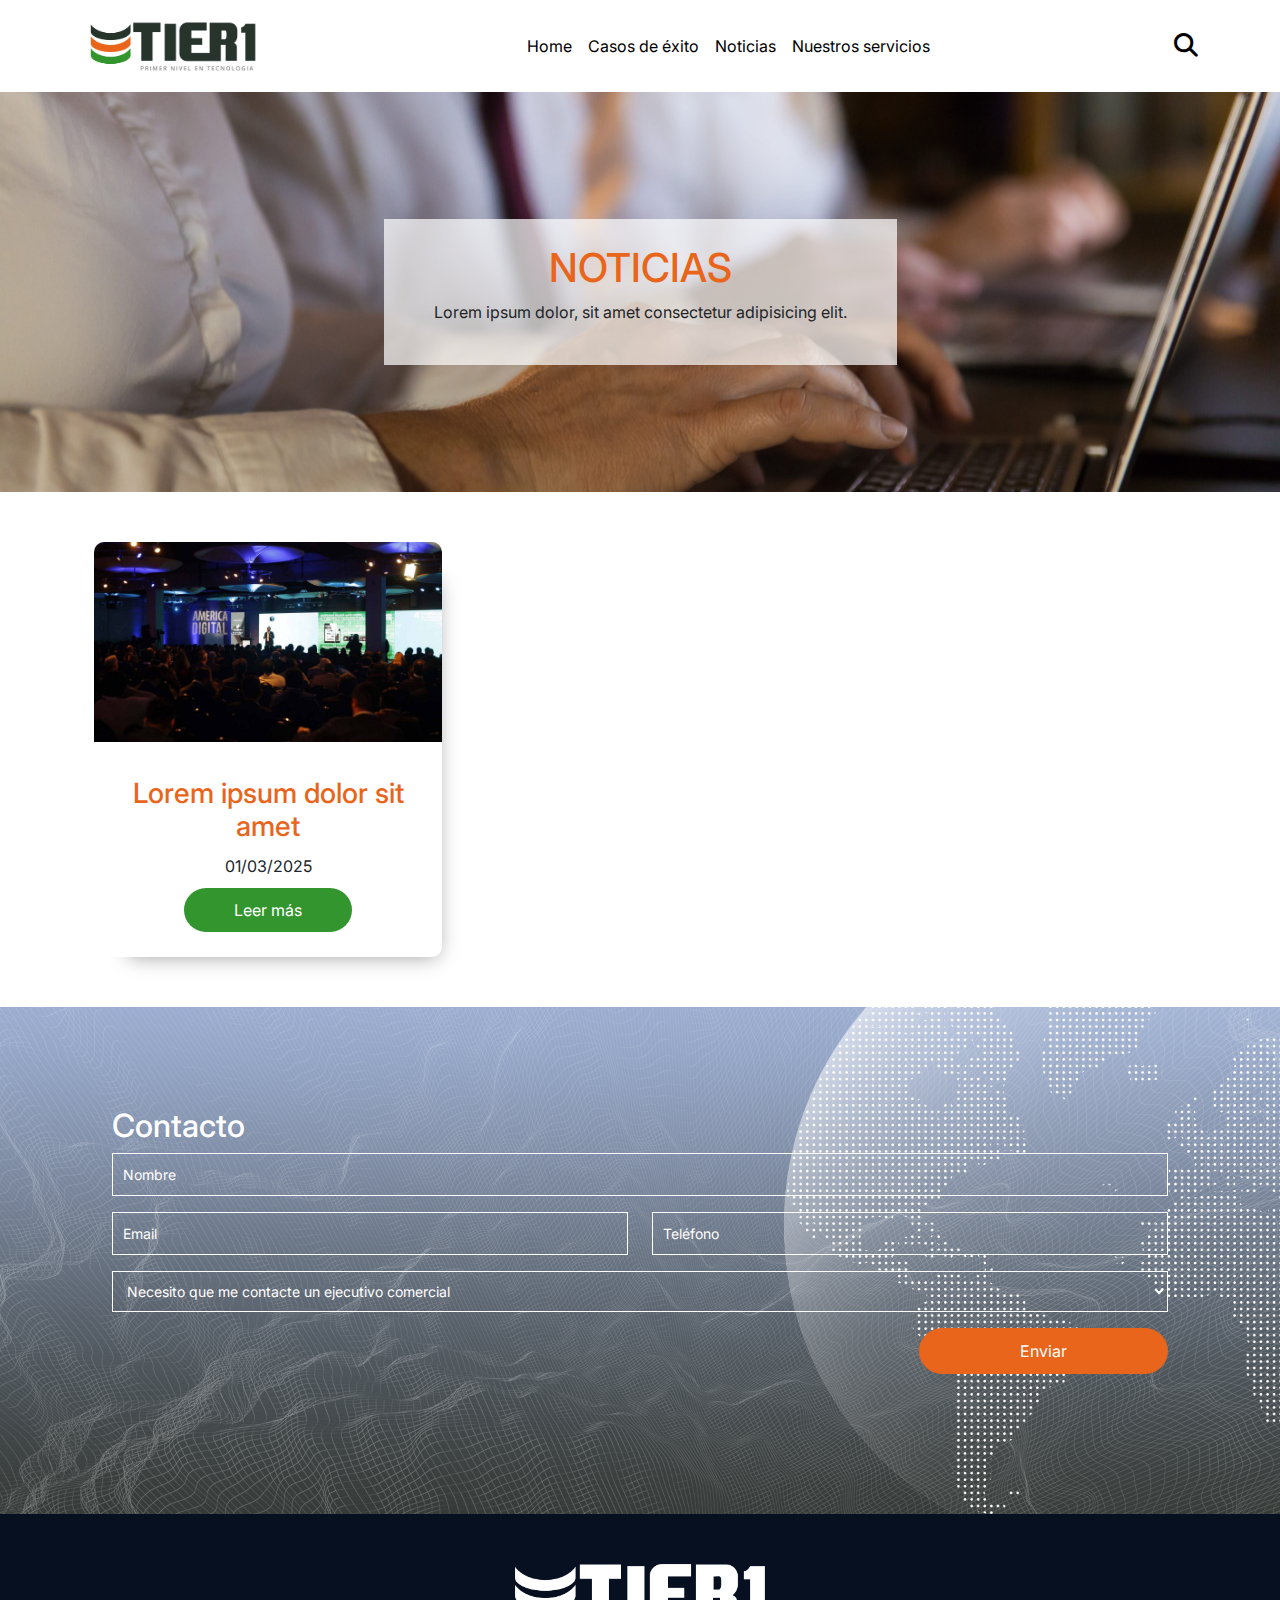
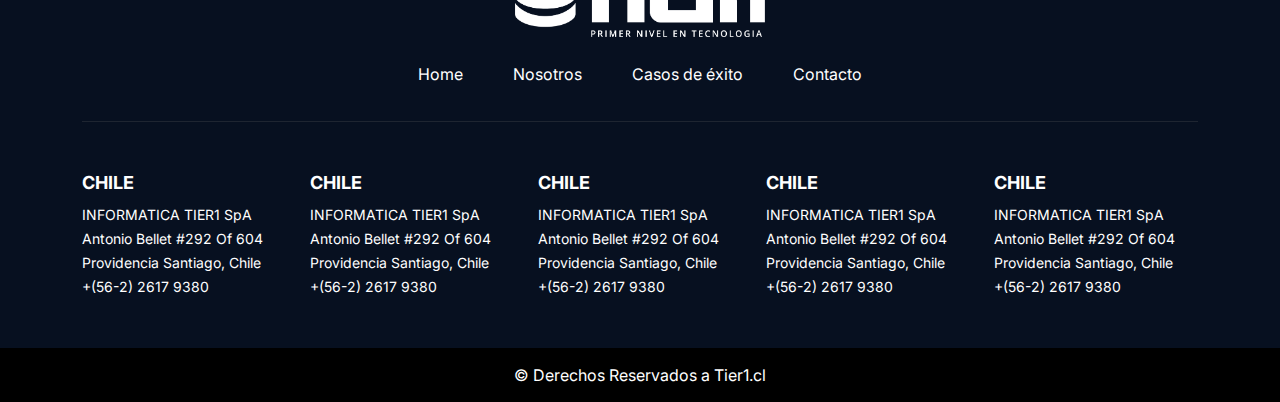
<file: noticias/index.html>
<!DOCTYPE html>
<html lang="es-CL">
<head>
    <meta charset="UTF-8">
    <meta name="viewport" content="width=device-width, initial-scale=1">
    <meta name="robots" content="max-image-preview:large">
	<style>img:is([sizes="auto" i], [sizes^="auto," i]) { contain-intrinsic-size: 3000px 1500px }</style>
	<link rel="dns-prefetch" href="//cdn.jsdelivr.net">
<link rel="dns-prefetch" href="//cdnjs.cloudflare.com">
<link rel="dns-prefetch" href="//fonts.googleapis.com">
<script type="text/javascript">
/* <![CDATA[ */
window._wpemojiSettings = {"baseUrl":"https:\/\/s.w.org\/images\/core\/emoji\/15.0.3\/72x72\/","ext":".png","svgUrl":"https:\/\/s.w.org\/images\/core\/emoji\/15.0.3\/svg\/","svgExt":".svg","source":{"concatemoji":"https:\/\/javieracast.github.io\/tier1\/\/wp-includes\/js\/wp-emoji-release.min.js?ver=6.7.2"}};
/*! This file is auto-generated */
!function(i,n){var o,s,e;function c(e){try{var t={supportTests:e,timestamp:(new Date).valueOf()};sessionStorage.setItem(o,JSON.stringify(t))}catch(e){}}function p(e,t,n){e.clearRect(0,0,e.canvas.width,e.canvas.height),e.fillText(t,0,0);var t=new Uint32Array(e.getImageData(0,0,e.canvas.width,e.canvas.height).data),r=(e.clearRect(0,0,e.canvas.width,e.canvas.height),e.fillText(n,0,0),new Uint32Array(e.getImageData(0,0,e.canvas.width,e.canvas.height).data));return t.every(function(e,t){return e===r[t]})}function u(e,t,n){switch(t){case"flag":return n(e,"🏳️‍⚧️","🏳️​⚧️")?!1:!n(e,"🇺🇳","🇺​🇳")&&!n(e,"🏴󠁧󠁢󠁥󠁮󠁧󠁿","🏴​󠁧​󠁢​󠁥​󠁮​󠁧​󠁿");case"emoji":return!n(e,"🐦‍⬛","🐦​⬛")}return!1}function f(e,t,n){var r="undefined"!=typeof WorkerGlobalScope&&self instanceof WorkerGlobalScope?new OffscreenCanvas(300,150):i.createElement("canvas"),a=r.getContext("2d",{willReadFrequently:!0}),o=(a.textBaseline="top",a.font="600 32px Arial",{});return e.forEach(function(e){o[e]=t(a,e,n)}),o}function t(e){var t=i.createElement("script");t.src=e,t.defer=!0,i.head.appendChild(t)}"undefined"!=typeof Promise&&(o="wpEmojiSettingsSupports",s=["flag","emoji"],n.supports={everything:!0,everythingExceptFlag:!0},e=new Promise(function(e){i.addEventListener("DOMContentLoaded",e,{once:!0})}),new Promise(function(t){var n=function(){try{var e=JSON.parse(sessionStorage.getItem(o));if("object"==typeof e&&"number"==typeof e.timestamp&&(new Date).valueOf()<e.timestamp+604800&&"object"==typeof e.supportTests)return e.supportTests}catch(e){}return null}();if(!n){if("undefined"!=typeof Worker&&"undefined"!=typeof OffscreenCanvas&&"undefined"!=typeof URL&&URL.createObjectURL&&"undefined"!=typeof Blob)try{var e="postMessage("+f.toString()+"("+[JSON.stringify(s),u.toString(),p.toString()].join(",")+"));",r=new Blob([e],{type:"text/javascript"}),a=new Worker(URL.createObjectURL(r),{name:"wpTestEmojiSupports"});return void(a.onmessage=function(e){c(n=e.data),a.terminate(),t(n)})}catch(e){}c(n=f(s,u,p))}t(n)}).then(function(e){for(var t in e)n.supports[t]=e[t],n.supports.everything=n.supports.everything&&n.supports[t],"flag"!==t&&(n.supports.everythingExceptFlag=n.supports.everythingExceptFlag&&n.supports[t]);n.supports.everythingExceptFlag=n.supports.everythingExceptFlag&&!n.supports.flag,n.DOMReady=!1,n.readyCallback=function(){n.DOMReady=!0}}).then(function(){return e}).then(function(){var e;n.supports.everything||(n.readyCallback(),(e=n.source||{}).concatemoji?t(e.concatemoji):e.wpemoji&&e.twemoji&&(t(e.twemoji),t(e.wpemoji)))}))}((window,document),window._wpemojiSettings);
/* ]]> */
</script>
<style id="wp-emoji-styles-inline-css" type="text/css">img.wp-smiley, img.emoji {
		display: inline !important;
		border: none !important;
		box-shadow: none !important;
		height: 1em !important;
		width: 1em !important;
		margin: 0 0.07em !important;
		vertical-align: -0.1em !important;
		background: none !important;
		padding: 0 !important;
	}</style>
<link rel="stylesheet" id="wp-block-library-css" href="https://javieracast.github.io/tier1//wp-includes/css/dist/block-library/style.min.css?ver=6.7.2" type="text/css" media="all">
<style id="classic-theme-styles-inline-css" type="text/css">/*! This file is auto-generated */
.wp-block-button__link{color:#fff;background-color:#32373c;border-radius:9999px;box-shadow:none;text-decoration:none;padding:calc(.667em + 2px) calc(1.333em + 2px);font-size:1.125em}.wp-block-file__button{background:#32373c;color:#fff;text-decoration:none}</style>
<style id="global-styles-inline-css" type="text/css">:root{--wp--preset--aspect-ratio--square: 1;--wp--preset--aspect-ratio--4-3: 4/3;--wp--preset--aspect-ratio--3-4: 3/4;--wp--preset--aspect-ratio--3-2: 3/2;--wp--preset--aspect-ratio--2-3: 2/3;--wp--preset--aspect-ratio--16-9: 16/9;--wp--preset--aspect-ratio--9-16: 9/16;--wp--preset--color--black: #000000;--wp--preset--color--cyan-bluish-gray: #abb8c3;--wp--preset--color--white: #ffffff;--wp--preset--color--pale-pink: #f78da7;--wp--preset--color--vivid-red: #cf2e2e;--wp--preset--color--luminous-vivid-orange: #ff6900;--wp--preset--color--luminous-vivid-amber: #fcb900;--wp--preset--color--light-green-cyan: #7bdcb5;--wp--preset--color--vivid-green-cyan: #00d084;--wp--preset--color--pale-cyan-blue: #8ed1fc;--wp--preset--color--vivid-cyan-blue: #0693e3;--wp--preset--color--vivid-purple: #9b51e0;--wp--preset--gradient--vivid-cyan-blue-to-vivid-purple: linear-gradient(135deg,rgba(6,147,227,1) 0%,rgb(155,81,224) 100%);--wp--preset--gradient--light-green-cyan-to-vivid-green-cyan: linear-gradient(135deg,rgb(122,220,180) 0%,rgb(0,208,130) 100%);--wp--preset--gradient--luminous-vivid-amber-to-luminous-vivid-orange: linear-gradient(135deg,rgba(252,185,0,1) 0%,rgba(255,105,0,1) 100%);--wp--preset--gradient--luminous-vivid-orange-to-vivid-red: linear-gradient(135deg,rgba(255,105,0,1) 0%,rgb(207,46,46) 100%);--wp--preset--gradient--very-light-gray-to-cyan-bluish-gray: linear-gradient(135deg,rgb(238,238,238) 0%,rgb(169,184,195) 100%);--wp--preset--gradient--cool-to-warm-spectrum: linear-gradient(135deg,rgb(74,234,220) 0%,rgb(151,120,209) 20%,rgb(207,42,186) 40%,rgb(238,44,130) 60%,rgb(251,105,98) 80%,rgb(254,248,76) 100%);--wp--preset--gradient--blush-light-purple: linear-gradient(135deg,rgb(255,206,236) 0%,rgb(152,150,240) 100%);--wp--preset--gradient--blush-bordeaux: linear-gradient(135deg,rgb(254,205,165) 0%,rgb(254,45,45) 50%,rgb(107,0,62) 100%);--wp--preset--gradient--luminous-dusk: linear-gradient(135deg,rgb(255,203,112) 0%,rgb(199,81,192) 50%,rgb(65,88,208) 100%);--wp--preset--gradient--pale-ocean: linear-gradient(135deg,rgb(255,245,203) 0%,rgb(182,227,212) 50%,rgb(51,167,181) 100%);--wp--preset--gradient--electric-grass: linear-gradient(135deg,rgb(202,248,128) 0%,rgb(113,206,126) 100%);--wp--preset--gradient--midnight: linear-gradient(135deg,rgb(2,3,129) 0%,rgb(40,116,252) 100%);--wp--preset--font-size--small: 13px;--wp--preset--font-size--medium: 20px;--wp--preset--font-size--large: 36px;--wp--preset--font-size--x-large: 42px;--wp--preset--spacing--20: 0.44rem;--wp--preset--spacing--30: 0.67rem;--wp--preset--spacing--40: 1rem;--wp--preset--spacing--50: 1.5rem;--wp--preset--spacing--60: 2.25rem;--wp--preset--spacing--70: 3.38rem;--wp--preset--spacing--80: 5.06rem;--wp--preset--shadow--natural: 6px 6px 9px rgba(0, 0, 0, 0.2);--wp--preset--shadow--deep: 12px 12px 50px rgba(0, 0, 0, 0.4);--wp--preset--shadow--sharp: 6px 6px 0px rgba(0, 0, 0, 0.2);--wp--preset--shadow--outlined: 6px 6px 0px -3px rgba(255, 255, 255, 1), 6px 6px rgba(0, 0, 0, 1);--wp--preset--shadow--crisp: 6px 6px 0px rgba(0, 0, 0, 1);}:where(.is-layout-flex){gap: 0.5em;}:where(.is-layout-grid){gap: 0.5em;}body .is-layout-flex{display: flex;}.is-layout-flex{flex-wrap: wrap;align-items: center;}.is-layout-flex > :is(*, div){margin: 0;}body .is-layout-grid{display: grid;}.is-layout-grid > :is(*, div){margin: 0;}:where(.wp-block-columns.is-layout-flex){gap: 2em;}:where(.wp-block-columns.is-layout-grid){gap: 2em;}:where(.wp-block-post-template.is-layout-flex){gap: 1.25em;}:where(.wp-block-post-template.is-layout-grid){gap: 1.25em;}.has-black-color{color: var(--wp--preset--color--black) !important;}.has-cyan-bluish-gray-color{color: var(--wp--preset--color--cyan-bluish-gray) !important;}.has-white-color{color: var(--wp--preset--color--white) !important;}.has-pale-pink-color{color: var(--wp--preset--color--pale-pink) !important;}.has-vivid-red-color{color: var(--wp--preset--color--vivid-red) !important;}.has-luminous-vivid-orange-color{color: var(--wp--preset--color--luminous-vivid-orange) !important;}.has-luminous-vivid-amber-color{color: var(--wp--preset--color--luminous-vivid-amber) !important;}.has-light-green-cyan-color{color: var(--wp--preset--color--light-green-cyan) !important;}.has-vivid-green-cyan-color{color: var(--wp--preset--color--vivid-green-cyan) !important;}.has-pale-cyan-blue-color{color: var(--wp--preset--color--pale-cyan-blue) !important;}.has-vivid-cyan-blue-color{color: var(--wp--preset--color--vivid-cyan-blue) !important;}.has-vivid-purple-color{color: var(--wp--preset--color--vivid-purple) !important;}.has-black-background-color{background-color: var(--wp--preset--color--black) !important;}.has-cyan-bluish-gray-background-color{background-color: var(--wp--preset--color--cyan-bluish-gray) !important;}.has-white-background-color{background-color: var(--wp--preset--color--white) !important;}.has-pale-pink-background-color{background-color: var(--wp--preset--color--pale-pink) !important;}.has-vivid-red-background-color{background-color: var(--wp--preset--color--vivid-red) !important;}.has-luminous-vivid-orange-background-color{background-color: var(--wp--preset--color--luminous-vivid-orange) !important;}.has-luminous-vivid-amber-background-color{background-color: var(--wp--preset--color--luminous-vivid-amber) !important;}.has-light-green-cyan-background-color{background-color: var(--wp--preset--color--light-green-cyan) !important;}.has-vivid-green-cyan-background-color{background-color: var(--wp--preset--color--vivid-green-cyan) !important;}.has-pale-cyan-blue-background-color{background-color: var(--wp--preset--color--pale-cyan-blue) !important;}.has-vivid-cyan-blue-background-color{background-color: var(--wp--preset--color--vivid-cyan-blue) !important;}.has-vivid-purple-background-color{background-color: var(--wp--preset--color--vivid-purple) !important;}.has-black-border-color{border-color: var(--wp--preset--color--black) !important;}.has-cyan-bluish-gray-border-color{border-color: var(--wp--preset--color--cyan-bluish-gray) !important;}.has-white-border-color{border-color: var(--wp--preset--color--white) !important;}.has-pale-pink-border-color{border-color: var(--wp--preset--color--pale-pink) !important;}.has-vivid-red-border-color{border-color: var(--wp--preset--color--vivid-red) !important;}.has-luminous-vivid-orange-border-color{border-color: var(--wp--preset--color--luminous-vivid-orange) !important;}.has-luminous-vivid-amber-border-color{border-color: var(--wp--preset--color--luminous-vivid-amber) !important;}.has-light-green-cyan-border-color{border-color: var(--wp--preset--color--light-green-cyan) !important;}.has-vivid-green-cyan-border-color{border-color: var(--wp--preset--color--vivid-green-cyan) !important;}.has-pale-cyan-blue-border-color{border-color: var(--wp--preset--color--pale-cyan-blue) !important;}.has-vivid-cyan-blue-border-color{border-color: var(--wp--preset--color--vivid-cyan-blue) !important;}.has-vivid-purple-border-color{border-color: var(--wp--preset--color--vivid-purple) !important;}.has-vivid-cyan-blue-to-vivid-purple-gradient-background{background: var(--wp--preset--gradient--vivid-cyan-blue-to-vivid-purple) !important;}.has-light-green-cyan-to-vivid-green-cyan-gradient-background{background: var(--wp--preset--gradient--light-green-cyan-to-vivid-green-cyan) !important;}.has-luminous-vivid-amber-to-luminous-vivid-orange-gradient-background{background: var(--wp--preset--gradient--luminous-vivid-amber-to-luminous-vivid-orange) !important;}.has-luminous-vivid-orange-to-vivid-red-gradient-background{background: var(--wp--preset--gradient--luminous-vivid-orange-to-vivid-red) !important;}.has-very-light-gray-to-cyan-bluish-gray-gradient-background{background: var(--wp--preset--gradient--very-light-gray-to-cyan-bluish-gray) !important;}.has-cool-to-warm-spectrum-gradient-background{background: var(--wp--preset--gradient--cool-to-warm-spectrum) !important;}.has-blush-light-purple-gradient-background{background: var(--wp--preset--gradient--blush-light-purple) !important;}.has-blush-bordeaux-gradient-background{background: var(--wp--preset--gradient--blush-bordeaux) !important;}.has-luminous-dusk-gradient-background{background: var(--wp--preset--gradient--luminous-dusk) !important;}.has-pale-ocean-gradient-background{background: var(--wp--preset--gradient--pale-ocean) !important;}.has-electric-grass-gradient-background{background: var(--wp--preset--gradient--electric-grass) !important;}.has-midnight-gradient-background{background: var(--wp--preset--gradient--midnight) !important;}.has-small-font-size{font-size: var(--wp--preset--font-size--small) !important;}.has-medium-font-size{font-size: var(--wp--preset--font-size--medium) !important;}.has-large-font-size{font-size: var(--wp--preset--font-size--large) !important;}.has-x-large-font-size{font-size: var(--wp--preset--font-size--x-large) !important;}
:where(.wp-block-post-template.is-layout-flex){gap: 1.25em;}:where(.wp-block-post-template.is-layout-grid){gap: 1.25em;}
:where(.wp-block-columns.is-layout-flex){gap: 2em;}:where(.wp-block-columns.is-layout-grid){gap: 2em;}
:root :where(.wp-block-pullquote){font-size: 1.5em;line-height: 1.6;}</style>
<link rel="stylesheet" id="contact-form-7-css" href="https://javieracast.github.io/tier1//wp-content/plugins/contact-form-7/includes/css/styles.css?ver=6.0.4" type="text/css" media="all">
<link rel="stylesheet" id="mi-estilo-personalizado-css" href="https://javieracast.github.io/tier1//wp-content/themes/tier1-theme/css/style.css?ver=1.1" type="text/css" media="all">
<link rel="stylesheet" id="bootstrap-css" href="https://javieracast.github.io/tier1//wp-content/themes/tier1-theme/css/bootstrap.min.css?ver=6.7.2" type="text/css" media="all">
<link rel="stylesheet" id="fontawesome-css" href="https://cdnjs.cloudflare.com/ajax/libs/font-awesome/6.4.2/css/all.min.css?ver=6.7.2" type="text/css" media="all">
<link rel="stylesheet" id="swiper-css" href="https://cdn.jsdelivr.net/npm/swiper@11/swiper-bundle.min.css?ver=6.7.2" type="text/css" media="all">
<link rel="stylesheet" id="google-fonts-inter-css" href="https://fonts.googleapis.com/css2?family=Inter%3Aital%2Copsz%2Cwght%400%2C14..32%2C100..900%3B1%2C14..32%2C100..900&#038;display=swap&#038;ver=6.7.2" type="text/css" media="all">
<script type="text/javascript" src="https://javieracast.github.io/tier1//wp-includes/js/jquery/jquery.min.js?ver=3.7.1" id="jquery-core-js"></script>
<script type="text/javascript" src="https://javieracast.github.io/tier1//wp-includes/js/jquery/jquery-migrate.min.js?ver=3.4.1" id="jquery-migrate-js"></script>
<script type="text/javascript" src="https://cdn.jsdelivr.net/npm/swiper@11/swiper-bundle.min.js?ver=6.7.2" id="swiper-js"></script>
<link rel="https://api.w.org/" href="https://javieracast.github.io/tier1//wp-json/">
<link rel="EditURI" type="application/rsd+xml" title="RSD" href="https://javieracast.github.io/tier1//xmlrpc.php?rsd">
<meta name="generator" content="WordPress 6.7.2">
  

</head>
<body class="blog">

<header>
    <nav class="navbar navbar-expand-lg navbar-light navbar-custom">
        <div class="container d-flex justify-content-between align-items-center">
            <!-- Logo a la izquierda -->
            <a class="navbar-brand" href="https://javieracast.github.io/tier1/">
                <img src="https://javieracast.github.io/tier1//wp-content/uploads/2025/03/Logo-Tier1-Blanco.png" alt="Logo" class="img-fluid no-scrolled">
                <img src="https://javieracast.github.io/tier1//wp-content/uploads/2025/03/Logo-Tier1.png" alt="Logo" class="img-fluid scrolled">
            </a>

            <!-- Botón del menú en móviles -->
            <button class="navbar-toggler" type="button" data-bs-toggle="collapse" data-bs-target="#navbarNav" aria-controls="navbarNav" aria-expanded="false" aria-label="Toggle navigation">
                <span class="navbar-toggler-icon"></span>
            </button>

            <!-- Menú y búsqueda alineados -->
            <div class="collapse navbar-collapse justify-content-center" id="navbarNav">
                <ul class="navbar-nav mx-auto">
                    <li class=" menu-item menu-item-type-post_type menu-item-object-page menu-item-home nav-item"><a class="nav-link" href="https://javieracast.github.io/tier1//">Home</a></li>
<li class=" menu-item menu-item-type-custom menu-item-object-custom nav-item"><a class="nav-link" href="#">Casos de éxito</a></li>
<li class=" menu-item menu-item-type-custom menu-item-object-custom nav-item"><a class="nav-link" href="#">Noticias</a></li>
<li class=" menu-item menu-item-type-custom menu-item-object-custom nav-item"><a class="nav-link" href="#">Nuestros servicios</a></li>
                </ul>
            </div>

            <!-- Icono de búsqueda alineado -->
            <div class="search-icon d-none d-lg-block">
                <i class="fas fa-search"></i>
            </div>
        </div>
    </nav>
</header>

<style>/* Ajustes para la lupa */
    .search-icon {
        font-size: 1.5rem;
        cursor: pointer;
    }</style>

<div class="search-overlay">
    <div class="search-container">
        <form role="search" method="get" action="https://javieracast.github.io/tier1//">
            <input type="search" name="s" placeholder="Buscar...">
            <button type="submit"><i class="fas fa-search"></i></button>
        </form>
    </div>
    <span class="close-search">&times;</span>
</div>  


<style>.navbar-custom {
        position: relative !important;
        background-color: white;
    }
    .banner-principal {
        height: 400px;
        align-items: center;
        display: flex;
        justify-content: center;
    }
    .img-dest-news{
        height: 200px;
        width: 100%;
        border-radius: 10px 10px 0 0;
    }
    .navbar-custom a, .navbar-custom .fa-search:before{
        color: black;
    }    
    .navbar-custom .no-scrolled {
        display: none;
    }
    .navbar-custom .scrolled{
        display: inherit;
    }    
    .title-page-news{
        text-align: center;
        padding: 25px 50px;
        background-color: #ffffffb3;        
    }
    .title-page-news h1{
        color: var(--var-primary);
        text-transform: uppercase;
    }
    .list-noticias{
        padding: 50px 0;
    }
    article{
        text-align: center;
        -webkit-box-shadow: 15px 19px 20px -20px rgba(150, 150, 150, 1);
        -moz-box-shadow: 15px 19px 20px -20px rgba(150, 150, 150, 1);
        box-shadow: 15px 19px 20px -20px rgba(150, 150, 150, 1);
        border-radius: 10px;
    }
    article a{
        color: unset;
        text-decoration: none;
    }    
    article h3{
        color: var(--var-primary);
        margin: 10px 0;
    }
    article .content-new{
        padding: 25px;
    }
    .btn-ver-mas{
        background-color: var(--var-secondary);
        color: white;
        text-align: center;
        display: inline-block;
        padding: 10px 50px;
        border-radius: 100px;
        margin-top: 10px;
    }
    .btn-ver-mas:hover{
        background-color: var(--var-primary);
        color: white;
    }</style>

<div class="banner-principal bg-cover" style="background-image: url('https://javieracast.github.io/tier1//wp-content/uploads/2025/03/partial-view-business-people-using-laptops-scaled.jpg');">
    <div class="title-page-news">
        <h1>Noticias</h1>
        <p>Lorem ipsum dolor, sit amet consectetur adipisicing elit.</p>
    </div>
</div>

<section class="list-noticias">
    <div class="container">
        <main id="main" class="site-main">
            <div class="container">
                
                                    <div class="post-list">
                        <div class="row g-4">
                                                            <div class="col-md-4">
                                    <article id="post-1" class="post-1 post type-post status-publish format-standard has-post-thumbnail hentry category-sin-categoria">
                                        <div class="bg-cover img-dest-news" style="background-image: url('https://javieracast.github.io/tier1//wp-content/uploads/2025/03/pill2.jpg')">

                                        </div> 
                                        <div class="content-new">
                                            <h3><a href="https://javieracast.github.io/tier1//2025/03/01/hola-mundo/">Lorem ipsum dolor sit amet</a></h3>
                                            <div class="date">01/03/2025</div>
                                            <a href="https://javieracast.github.io/tier1//2025/03/01/hola-mundo/" class="read-more"><div class="btn-ver-mas">Leer más</div></a>
                                        </div>
                                    </article>
                                </div>                        
                                                    </div>
                    </div>
                    
                    <div class="pagination">
                                            </div>
                            </div>
        </main>
    </div>
</section>

<footer>

<style>.footer-menu{
        padding: 50px 0;
        background-color: #071020;
    }
    .footer-menu h5{
        font-weight: bold;
        font-size: 18px;
        text-transform: uppercase;        
        color: white;
    }
    .footer-menu ul {
        list-style: none;
        margin: 0;
        padding: 0;
        margin-top: 25px;
        display: inline-flex;
        gap: 50px;
    }
    .footer-menu ul li{
        margin-bottom: 10px;        
    }
    .separador {
        border-bottom: solid 1px #1e2531;
        width: 100%;
        margin: 25px auto;
    }</style>

<section class="contact-form bg-cover" style="background-image: url('https://javieracast.github.io/tier1//wp-content/uploads/2025/03/Back-Formulario.webp')">
    <div class="container">
        <h2>Contacto</h2>
        
<div class="wpcf7 no-js" id="wpcf7-f25-o1" lang="es-CL" dir="ltr" data-wpcf7-id="25">
<div class="screen-reader-response">
<p role="status" aria-live="polite" aria-atomic="true"></p> <ul></ul>
</div>
<form action="/tier1/noticias/?simply_static_page=38#wpcf7-f25-o1" method="post" class="wpcf7-form init" aria-label="Formulario de contacto" novalidate="novalidate" data-status="init">
<div style="display: none;">
<input type="hidden" name="_wpcf7" value="25">
<input type="hidden" name="_wpcf7_version" value="6.0.4">
<input type="hidden" name="_wpcf7_locale" value="es_CL">
<input type="hidden" name="_wpcf7_unit_tag" value="wpcf7-f25-o1">
<input type="hidden" name="_wpcf7_container_post" value="0">
<input type="hidden" name="_wpcf7_posted_data_hash" value="">
</div>
<div class="row">
	<div class="col-md-12">
		<p><span class="wpcf7-form-control-wrap" data-name="your-name"><input size="40" maxlength="400" class="wpcf7-form-control wpcf7-text wpcf7-validates-as-required" aria-required="true" aria-invalid="false" placeholder="Nombre" value="" type="text" name="your-name"></span>
		</p>
	</div>
	<div class="col-md-6">
		<p><span class="wpcf7-form-control-wrap" data-name="your-email"><input size="40" maxlength="400" class="wpcf7-form-control wpcf7-email wpcf7-validates-as-required wpcf7-text wpcf7-validates-as-email" aria-required="true" aria-invalid="false" placeholder="Email" value="" type="email" name="your-email"></span>
		</p>
	</div>
	<div class="col-md-6">
		<p><span class="wpcf7-form-control-wrap" data-name="telefono"><input size="40" maxlength="400" class="wpcf7-form-control wpcf7-tel wpcf7-validates-as-required wpcf7-text wpcf7-validates-as-tel" aria-required="true" aria-invalid="false" placeholder="Teléfono" value="" type="tel" name="telefono"></span>
		</p>
	</div>
	<div class="col-md-12">
		<p><span class="wpcf7-form-control-wrap" data-name="selector"><select class="wpcf7-form-control wpcf7-select" aria-invalid="false" name="selector"><option value="Necesito que me contacte un ejecutivo comercial">Necesito que me contacte un ejecutivo comercial</option>
<option value="opción 2">opción 2</option>
<option value="opción 3">opción 3</option></select></span>
		</p>
	</div>
	<div class="col-md-6">
	</div>
	<div class="col-md-6 text-end">
		<p><input class="wpcf7-form-control wpcf7-submit has-spinner" type="submit" value="Enviar">
		</p>
	</div>
</div>
<div class="wpcf7-response-output" aria-hidden="true"></div>
</form>
</div>
    </div>
</section>

<section class="footer-menu">
    <div class="container">
        <div style="text-align: center; margin-bottom: 50px;">
            <a href="https://javieracast.github.io/tier1/">
                <img class="logo-footer" src="https://javieracast.github.io/tier1//wp-content/uploads/2025/03/Logo-Tier1-Blanco.png" alt="">
            </a>                    
            <div>
                <ul id="menu-menu-footer" class="menu">
<li class=" menu-item menu-item-type-post_type menu-item-object-page menu-item-home nav-item"><a class="nav-link" href="https://javieracast.github.io/tier1//">Home</a></li>
<li class=" menu-item menu-item-type-custom menu-item-object-custom nav-item"><a class="nav-link" href="#">Nosotros</a></li>
<li class=" menu-item menu-item-type-post_type menu-item-object-page current-menu-item page_item page-item-26 current_page_item current_page_parent nav-item"><a class="nav-link" href="https://javieracast.github.io/tier1//noticias/">Casos de éxito</a></li>
<li class=" menu-item menu-item-type-custom menu-item-object-custom nav-item"><a class="nav-link" href="#">Contacto</a></li>
</ul>   
            </div>     
            <div class="separador"></div>                       
        </div>        
        <div class="row">            
            <div class="col">
                <h5>Chile <img class="bandera" alt="">
</h5>
                <span>INFORMATICA TIER1 SpA</span><br>
                <span><a href="#" target="_blank">Antonio Bellet #292 Of 604 Providencia Santiago, Chile</a></span><br>
                <span><a href="#" target="_blank">+(56-2) 2617 9380</a></span>
            </div>
            <div class="col">
                <h5>Chile <img class="bandera" alt="">
</h5>
                <span>INFORMATICA TIER1 SpA</span><br>
                <span><a href="#" target="_blank">Antonio Bellet #292 Of 604 Providencia Santiago, Chile</a></span><br>
                <span><a href="#" target="_blank">+(56-2) 2617 9380</a></span>
            </div>
            <div class="col">
                <h5>Chile <img class="bandera" alt="">
</h5>
                <span>INFORMATICA TIER1 SpA</span><br>
                <span><a href="#" target="_blank">Antonio Bellet #292 Of 604 Providencia Santiago, Chile</a></span><br>
                <span><a href="#" target="_blank">+(56-2) 2617 9380</a></span>
            </div> 
            <div class="col">
                <h5>Chile <img class="bandera" alt="">
</h5>
                <span>INFORMATICA TIER1 SpA</span><br>
                <span><a href="#" target="_blank">Antonio Bellet #292 Of 604 Providencia Santiago, Chile</a></span><br>
                <span><a href="#" target="_blank">+(56-2) 2617 9380</a></span>
            </div>
            <div class="col">
                <h5>Chile <img class="bandera" alt="">
</h5>
                <span>INFORMATICA TIER1 SpA</span><br>
                <span><a href="#" target="_blank">Antonio Bellet #292 Of 604 Providencia Santiago, Chile</a></span><br>
                <span><a href="#" target="_blank">+(56-2) 2617 9380</a></span>
            </div>                        
        </div>           
    </div>
</section>

<section style="background-color: black; padding: 15px 0;">
    <div class="container">
        <center>
            <span style="color: white; font-size: 16px;">© Derechos Reservados a Tier1.cl</span>
        </center>               
    </div>
</section>

</footer>
<script type="text/javascript" src="https://javieracast.github.io/tier1//wp-includes/js/dist/hooks.min.js?ver=4d63a3d491d11ffd8ac6" id="wp-hooks-js"></script>
<script type="text/javascript" src="https://javieracast.github.io/tier1//wp-includes/js/dist/i18n.min.js?ver=5e580eb46a90c2b997e6" id="wp-i18n-js"></script>
<script type="text/javascript" id="wp-i18n-js-after">
/* <![CDATA[ */
wp.i18n.setLocaleData( { 'text directionltr': [ 'ltr' ] } );
/* ]]> */
</script>
<script type="text/javascript" src="https://javieracast.github.io/tier1//wp-content/plugins/contact-form-7/includes/swv/js/index.js?ver=6.0.4" id="swv-js"></script>
<script type="text/javascript" id="contact-form-7-js-translations">
/* <![CDATA[ */
( function( domain, translations ) {
	var localeData = translations.locale_data[ domain ] || translations.locale_data.messages;
	localeData[""].domain = domain;
	wp.i18n.setLocaleData( localeData, domain );
} )( "contact-form-7", {"translation-revision-date":"2024-12-16 23:01:48+0000","generator":"GlotPress\/4.0.1","domain":"messages","locale_data":{"messages":{"":{"domain":"messages","plural-forms":"nplurals=2; plural=n != 1;","lang":"es_CL"},"This contact form is placed in the wrong place.":["Este formulario de contacto está situado en el lugar incorrecto."],"Error:":["Error:"]}},"comment":{"reference":"includes\/js\/index.js"}} );
/* ]]> */
</script>
<script type="text/javascript" id="contact-form-7-js-before">
/* <![CDATA[ */
var wpcf7 = {
    "api": {
        "root": "https:\/\/javieracast.github.io\/tier1\/\/wp-json\/",
        "namespace": "contact-form-7\/v1"
    }
};
/* ]]> */
</script>
<script type="text/javascript" src="https://javieracast.github.io/tier1//wp-content/plugins/contact-form-7/includes/js/index.js?ver=6.0.4" id="contact-form-7-js"></script>
<script type="text/javascript" src="https://javieracast.github.io/tier1//wp-content/themes/tier1-theme/js/bootstrap.bundle.min.js" id="bootstrap-js"></script>
<script type="text/javascript" src="https://javieracast.github.io/tier1//wp-content/themes/tier1-theme/assets/navbar-scroll.js" id="navbar-scroll-js"></script>
<script type="text/javascript" src="https://javieracast.github.io/tier1//wp-content/themes/tier1-theme/assets/search.js" id="search-js"></script>
<script type="text/javascript" src="https://javieracast.github.io/tier1//wp-content/themes/tier1-theme/js/codigo.js" id="codigo-js"></script>
</body>
</html>
</file>
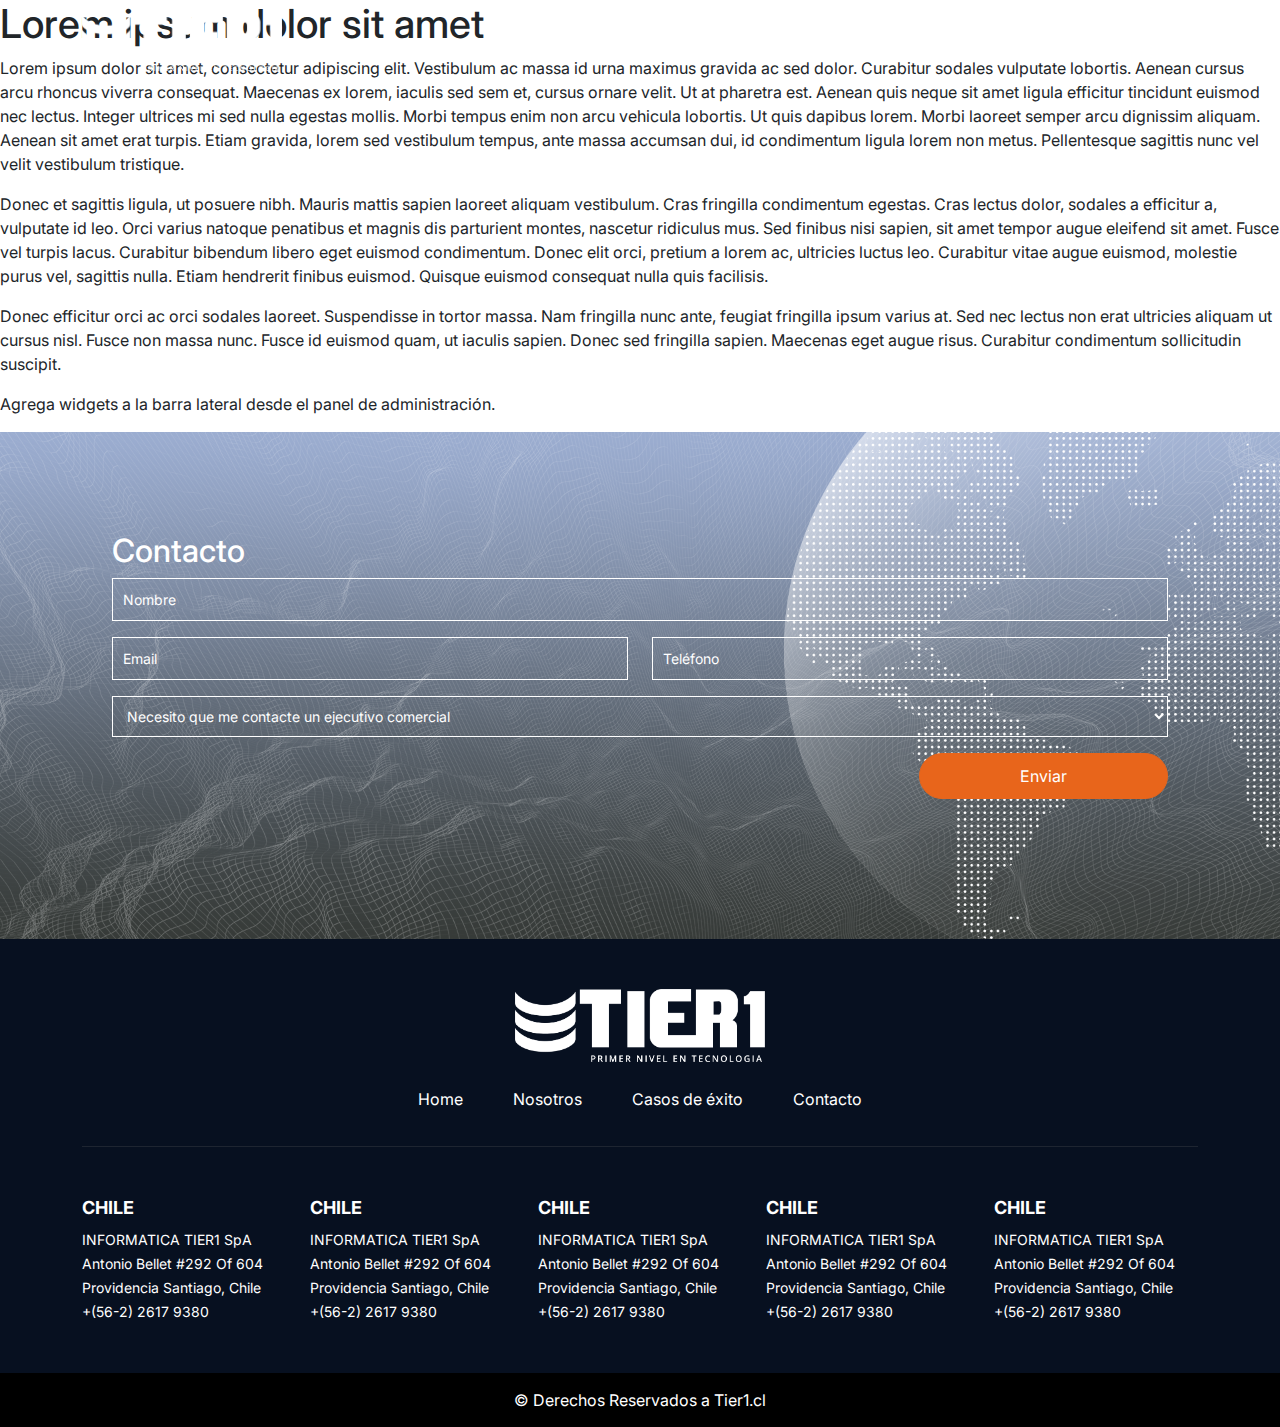
<file: 2025/03/01/hola-mundo/index.html>
<!DOCTYPE html>
<html lang="es-CL">
<head>
    <meta charset="UTF-8">
    <meta name="viewport" content="width=device-width, initial-scale=1">
    <meta name="robots" content="max-image-preview:large">
	<style>img:is([sizes="auto" i], [sizes^="auto," i]) { contain-intrinsic-size: 3000px 1500px }</style>
	<link rel="dns-prefetch" href="//cdn.jsdelivr.net">
<link rel="dns-prefetch" href="//cdnjs.cloudflare.com">
<link rel="dns-prefetch" href="//fonts.googleapis.com">
<link rel="alternate" type="application/rss+xml" title="Tier1 &raquo; Lorem ipsum dolor sit amet Feed de comentarios" href="https://javieracast.github.io/tier1//2025/03/01/hola-mundo/feed/">
<script type="text/javascript">
/* <![CDATA[ */
window._wpemojiSettings = {"baseUrl":"https:\/\/s.w.org\/images\/core\/emoji\/15.0.3\/72x72\/","ext":".png","svgUrl":"https:\/\/s.w.org\/images\/core\/emoji\/15.0.3\/svg\/","svgExt":".svg","source":{"concatemoji":"https:\/\/javieracast.github.io\/tier1\/\/wp-includes\/js\/wp-emoji-release.min.js?ver=6.7.2"}};
/*! This file is auto-generated */
!function(i,n){var o,s,e;function c(e){try{var t={supportTests:e,timestamp:(new Date).valueOf()};sessionStorage.setItem(o,JSON.stringify(t))}catch(e){}}function p(e,t,n){e.clearRect(0,0,e.canvas.width,e.canvas.height),e.fillText(t,0,0);var t=new Uint32Array(e.getImageData(0,0,e.canvas.width,e.canvas.height).data),r=(e.clearRect(0,0,e.canvas.width,e.canvas.height),e.fillText(n,0,0),new Uint32Array(e.getImageData(0,0,e.canvas.width,e.canvas.height).data));return t.every(function(e,t){return e===r[t]})}function u(e,t,n){switch(t){case"flag":return n(e,"🏳️‍⚧️","🏳️​⚧️")?!1:!n(e,"🇺🇳","🇺​🇳")&&!n(e,"🏴󠁧󠁢󠁥󠁮󠁧󠁿","🏴​󠁧​󠁢​󠁥​󠁮​󠁧​󠁿");case"emoji":return!n(e,"🐦‍⬛","🐦​⬛")}return!1}function f(e,t,n){var r="undefined"!=typeof WorkerGlobalScope&&self instanceof WorkerGlobalScope?new OffscreenCanvas(300,150):i.createElement("canvas"),a=r.getContext("2d",{willReadFrequently:!0}),o=(a.textBaseline="top",a.font="600 32px Arial",{});return e.forEach(function(e){o[e]=t(a,e,n)}),o}function t(e){var t=i.createElement("script");t.src=e,t.defer=!0,i.head.appendChild(t)}"undefined"!=typeof Promise&&(o="wpEmojiSettingsSupports",s=["flag","emoji"],n.supports={everything:!0,everythingExceptFlag:!0},e=new Promise(function(e){i.addEventListener("DOMContentLoaded",e,{once:!0})}),new Promise(function(t){var n=function(){try{var e=JSON.parse(sessionStorage.getItem(o));if("object"==typeof e&&"number"==typeof e.timestamp&&(new Date).valueOf()<e.timestamp+604800&&"object"==typeof e.supportTests)return e.supportTests}catch(e){}return null}();if(!n){if("undefined"!=typeof Worker&&"undefined"!=typeof OffscreenCanvas&&"undefined"!=typeof URL&&URL.createObjectURL&&"undefined"!=typeof Blob)try{var e="postMessage("+f.toString()+"("+[JSON.stringify(s),u.toString(),p.toString()].join(",")+"));",r=new Blob([e],{type:"text/javascript"}),a=new Worker(URL.createObjectURL(r),{name:"wpTestEmojiSupports"});return void(a.onmessage=function(e){c(n=e.data),a.terminate(),t(n)})}catch(e){}c(n=f(s,u,p))}t(n)}).then(function(e){for(var t in e)n.supports[t]=e[t],n.supports.everything=n.supports.everything&&n.supports[t],"flag"!==t&&(n.supports.everythingExceptFlag=n.supports.everythingExceptFlag&&n.supports[t]);n.supports.everythingExceptFlag=n.supports.everythingExceptFlag&&!n.supports.flag,n.DOMReady=!1,n.readyCallback=function(){n.DOMReady=!0}}).then(function(){return e}).then(function(){var e;n.supports.everything||(n.readyCallback(),(e=n.source||{}).concatemoji?t(e.concatemoji):e.wpemoji&&e.twemoji&&(t(e.twemoji),t(e.wpemoji)))}))}((window,document),window._wpemojiSettings);
/* ]]> */
</script>
<style id="wp-emoji-styles-inline-css" type="text/css">img.wp-smiley, img.emoji {
		display: inline !important;
		border: none !important;
		box-shadow: none !important;
		height: 1em !important;
		width: 1em !important;
		margin: 0 0.07em !important;
		vertical-align: -0.1em !important;
		background: none !important;
		padding: 0 !important;
	}</style>
<link rel="stylesheet" id="wp-block-library-css" href="https://javieracast.github.io/tier1//wp-includes/css/dist/block-library/style.min.css?ver=6.7.2" type="text/css" media="all">
<style id="classic-theme-styles-inline-css" type="text/css">/*! This file is auto-generated */
.wp-block-button__link{color:#fff;background-color:#32373c;border-radius:9999px;box-shadow:none;text-decoration:none;padding:calc(.667em + 2px) calc(1.333em + 2px);font-size:1.125em}.wp-block-file__button{background:#32373c;color:#fff;text-decoration:none}</style>
<style id="global-styles-inline-css" type="text/css">:root{--wp--preset--aspect-ratio--square: 1;--wp--preset--aspect-ratio--4-3: 4/3;--wp--preset--aspect-ratio--3-4: 3/4;--wp--preset--aspect-ratio--3-2: 3/2;--wp--preset--aspect-ratio--2-3: 2/3;--wp--preset--aspect-ratio--16-9: 16/9;--wp--preset--aspect-ratio--9-16: 9/16;--wp--preset--color--black: #000000;--wp--preset--color--cyan-bluish-gray: #abb8c3;--wp--preset--color--white: #ffffff;--wp--preset--color--pale-pink: #f78da7;--wp--preset--color--vivid-red: #cf2e2e;--wp--preset--color--luminous-vivid-orange: #ff6900;--wp--preset--color--luminous-vivid-amber: #fcb900;--wp--preset--color--light-green-cyan: #7bdcb5;--wp--preset--color--vivid-green-cyan: #00d084;--wp--preset--color--pale-cyan-blue: #8ed1fc;--wp--preset--color--vivid-cyan-blue: #0693e3;--wp--preset--color--vivid-purple: #9b51e0;--wp--preset--gradient--vivid-cyan-blue-to-vivid-purple: linear-gradient(135deg,rgba(6,147,227,1) 0%,rgb(155,81,224) 100%);--wp--preset--gradient--light-green-cyan-to-vivid-green-cyan: linear-gradient(135deg,rgb(122,220,180) 0%,rgb(0,208,130) 100%);--wp--preset--gradient--luminous-vivid-amber-to-luminous-vivid-orange: linear-gradient(135deg,rgba(252,185,0,1) 0%,rgba(255,105,0,1) 100%);--wp--preset--gradient--luminous-vivid-orange-to-vivid-red: linear-gradient(135deg,rgba(255,105,0,1) 0%,rgb(207,46,46) 100%);--wp--preset--gradient--very-light-gray-to-cyan-bluish-gray: linear-gradient(135deg,rgb(238,238,238) 0%,rgb(169,184,195) 100%);--wp--preset--gradient--cool-to-warm-spectrum: linear-gradient(135deg,rgb(74,234,220) 0%,rgb(151,120,209) 20%,rgb(207,42,186) 40%,rgb(238,44,130) 60%,rgb(251,105,98) 80%,rgb(254,248,76) 100%);--wp--preset--gradient--blush-light-purple: linear-gradient(135deg,rgb(255,206,236) 0%,rgb(152,150,240) 100%);--wp--preset--gradient--blush-bordeaux: linear-gradient(135deg,rgb(254,205,165) 0%,rgb(254,45,45) 50%,rgb(107,0,62) 100%);--wp--preset--gradient--luminous-dusk: linear-gradient(135deg,rgb(255,203,112) 0%,rgb(199,81,192) 50%,rgb(65,88,208) 100%);--wp--preset--gradient--pale-ocean: linear-gradient(135deg,rgb(255,245,203) 0%,rgb(182,227,212) 50%,rgb(51,167,181) 100%);--wp--preset--gradient--electric-grass: linear-gradient(135deg,rgb(202,248,128) 0%,rgb(113,206,126) 100%);--wp--preset--gradient--midnight: linear-gradient(135deg,rgb(2,3,129) 0%,rgb(40,116,252) 100%);--wp--preset--font-size--small: 13px;--wp--preset--font-size--medium: 20px;--wp--preset--font-size--large: 36px;--wp--preset--font-size--x-large: 42px;--wp--preset--spacing--20: 0.44rem;--wp--preset--spacing--30: 0.67rem;--wp--preset--spacing--40: 1rem;--wp--preset--spacing--50: 1.5rem;--wp--preset--spacing--60: 2.25rem;--wp--preset--spacing--70: 3.38rem;--wp--preset--spacing--80: 5.06rem;--wp--preset--shadow--natural: 6px 6px 9px rgba(0, 0, 0, 0.2);--wp--preset--shadow--deep: 12px 12px 50px rgba(0, 0, 0, 0.4);--wp--preset--shadow--sharp: 6px 6px 0px rgba(0, 0, 0, 0.2);--wp--preset--shadow--outlined: 6px 6px 0px -3px rgba(255, 255, 255, 1), 6px 6px rgba(0, 0, 0, 1);--wp--preset--shadow--crisp: 6px 6px 0px rgba(0, 0, 0, 1);}:where(.is-layout-flex){gap: 0.5em;}:where(.is-layout-grid){gap: 0.5em;}body .is-layout-flex{display: flex;}.is-layout-flex{flex-wrap: wrap;align-items: center;}.is-layout-flex > :is(*, div){margin: 0;}body .is-layout-grid{display: grid;}.is-layout-grid > :is(*, div){margin: 0;}:where(.wp-block-columns.is-layout-flex){gap: 2em;}:where(.wp-block-columns.is-layout-grid){gap: 2em;}:where(.wp-block-post-template.is-layout-flex){gap: 1.25em;}:where(.wp-block-post-template.is-layout-grid){gap: 1.25em;}.has-black-color{color: var(--wp--preset--color--black) !important;}.has-cyan-bluish-gray-color{color: var(--wp--preset--color--cyan-bluish-gray) !important;}.has-white-color{color: var(--wp--preset--color--white) !important;}.has-pale-pink-color{color: var(--wp--preset--color--pale-pink) !important;}.has-vivid-red-color{color: var(--wp--preset--color--vivid-red) !important;}.has-luminous-vivid-orange-color{color: var(--wp--preset--color--luminous-vivid-orange) !important;}.has-luminous-vivid-amber-color{color: var(--wp--preset--color--luminous-vivid-amber) !important;}.has-light-green-cyan-color{color: var(--wp--preset--color--light-green-cyan) !important;}.has-vivid-green-cyan-color{color: var(--wp--preset--color--vivid-green-cyan) !important;}.has-pale-cyan-blue-color{color: var(--wp--preset--color--pale-cyan-blue) !important;}.has-vivid-cyan-blue-color{color: var(--wp--preset--color--vivid-cyan-blue) !important;}.has-vivid-purple-color{color: var(--wp--preset--color--vivid-purple) !important;}.has-black-background-color{background-color: var(--wp--preset--color--black) !important;}.has-cyan-bluish-gray-background-color{background-color: var(--wp--preset--color--cyan-bluish-gray) !important;}.has-white-background-color{background-color: var(--wp--preset--color--white) !important;}.has-pale-pink-background-color{background-color: var(--wp--preset--color--pale-pink) !important;}.has-vivid-red-background-color{background-color: var(--wp--preset--color--vivid-red) !important;}.has-luminous-vivid-orange-background-color{background-color: var(--wp--preset--color--luminous-vivid-orange) !important;}.has-luminous-vivid-amber-background-color{background-color: var(--wp--preset--color--luminous-vivid-amber) !important;}.has-light-green-cyan-background-color{background-color: var(--wp--preset--color--light-green-cyan) !important;}.has-vivid-green-cyan-background-color{background-color: var(--wp--preset--color--vivid-green-cyan) !important;}.has-pale-cyan-blue-background-color{background-color: var(--wp--preset--color--pale-cyan-blue) !important;}.has-vivid-cyan-blue-background-color{background-color: var(--wp--preset--color--vivid-cyan-blue) !important;}.has-vivid-purple-background-color{background-color: var(--wp--preset--color--vivid-purple) !important;}.has-black-border-color{border-color: var(--wp--preset--color--black) !important;}.has-cyan-bluish-gray-border-color{border-color: var(--wp--preset--color--cyan-bluish-gray) !important;}.has-white-border-color{border-color: var(--wp--preset--color--white) !important;}.has-pale-pink-border-color{border-color: var(--wp--preset--color--pale-pink) !important;}.has-vivid-red-border-color{border-color: var(--wp--preset--color--vivid-red) !important;}.has-luminous-vivid-orange-border-color{border-color: var(--wp--preset--color--luminous-vivid-orange) !important;}.has-luminous-vivid-amber-border-color{border-color: var(--wp--preset--color--luminous-vivid-amber) !important;}.has-light-green-cyan-border-color{border-color: var(--wp--preset--color--light-green-cyan) !important;}.has-vivid-green-cyan-border-color{border-color: var(--wp--preset--color--vivid-green-cyan) !important;}.has-pale-cyan-blue-border-color{border-color: var(--wp--preset--color--pale-cyan-blue) !important;}.has-vivid-cyan-blue-border-color{border-color: var(--wp--preset--color--vivid-cyan-blue) !important;}.has-vivid-purple-border-color{border-color: var(--wp--preset--color--vivid-purple) !important;}.has-vivid-cyan-blue-to-vivid-purple-gradient-background{background: var(--wp--preset--gradient--vivid-cyan-blue-to-vivid-purple) !important;}.has-light-green-cyan-to-vivid-green-cyan-gradient-background{background: var(--wp--preset--gradient--light-green-cyan-to-vivid-green-cyan) !important;}.has-luminous-vivid-amber-to-luminous-vivid-orange-gradient-background{background: var(--wp--preset--gradient--luminous-vivid-amber-to-luminous-vivid-orange) !important;}.has-luminous-vivid-orange-to-vivid-red-gradient-background{background: var(--wp--preset--gradient--luminous-vivid-orange-to-vivid-red) !important;}.has-very-light-gray-to-cyan-bluish-gray-gradient-background{background: var(--wp--preset--gradient--very-light-gray-to-cyan-bluish-gray) !important;}.has-cool-to-warm-spectrum-gradient-background{background: var(--wp--preset--gradient--cool-to-warm-spectrum) !important;}.has-blush-light-purple-gradient-background{background: var(--wp--preset--gradient--blush-light-purple) !important;}.has-blush-bordeaux-gradient-background{background: var(--wp--preset--gradient--blush-bordeaux) !important;}.has-luminous-dusk-gradient-background{background: var(--wp--preset--gradient--luminous-dusk) !important;}.has-pale-ocean-gradient-background{background: var(--wp--preset--gradient--pale-ocean) !important;}.has-electric-grass-gradient-background{background: var(--wp--preset--gradient--electric-grass) !important;}.has-midnight-gradient-background{background: var(--wp--preset--gradient--midnight) !important;}.has-small-font-size{font-size: var(--wp--preset--font-size--small) !important;}.has-medium-font-size{font-size: var(--wp--preset--font-size--medium) !important;}.has-large-font-size{font-size: var(--wp--preset--font-size--large) !important;}.has-x-large-font-size{font-size: var(--wp--preset--font-size--x-large) !important;}
:where(.wp-block-post-template.is-layout-flex){gap: 1.25em;}:where(.wp-block-post-template.is-layout-grid){gap: 1.25em;}
:where(.wp-block-columns.is-layout-flex){gap: 2em;}:where(.wp-block-columns.is-layout-grid){gap: 2em;}
:root :where(.wp-block-pullquote){font-size: 1.5em;line-height: 1.6;}</style>
<link rel="stylesheet" id="contact-form-7-css" href="https://javieracast.github.io/tier1//wp-content/plugins/contact-form-7/includes/css/styles.css?ver=6.0.4" type="text/css" media="all">
<link rel="stylesheet" id="mi-estilo-personalizado-css" href="https://javieracast.github.io/tier1//wp-content/themes/tier1-theme/css/style.css?ver=1.1" type="text/css" media="all">
<link rel="stylesheet" id="bootstrap-css" href="https://javieracast.github.io/tier1//wp-content/themes/tier1-theme/css/bootstrap.min.css?ver=6.7.2" type="text/css" media="all">
<link rel="stylesheet" id="fontawesome-css" href="https://cdnjs.cloudflare.com/ajax/libs/font-awesome/6.4.2/css/all.min.css?ver=6.7.2" type="text/css" media="all">
<link rel="stylesheet" id="swiper-css" href="https://cdn.jsdelivr.net/npm/swiper@11/swiper-bundle.min.css?ver=6.7.2" type="text/css" media="all">
<link rel="stylesheet" id="google-fonts-inter-css" href="https://fonts.googleapis.com/css2?family=Inter%3Aital%2Copsz%2Cwght%400%2C14..32%2C100..900%3B1%2C14..32%2C100..900&#038;display=swap&#038;ver=6.7.2" type="text/css" media="all">
<script type="text/javascript" src="https://javieracast.github.io/tier1//wp-includes/js/jquery/jquery.min.js?ver=3.7.1" id="jquery-core-js"></script>
<script type="text/javascript" src="https://javieracast.github.io/tier1//wp-includes/js/jquery/jquery-migrate.min.js?ver=3.4.1" id="jquery-migrate-js"></script>
<script type="text/javascript" src="https://cdn.jsdelivr.net/npm/swiper@11/swiper-bundle.min.js?ver=6.7.2" id="swiper-js"></script>
<link rel="https://api.w.org/" href="https://javieracast.github.io/tier1//wp-json/">
<link rel="alternate" title="JSON" type="application/json" href="https://javieracast.github.io/tier1//wp-json/wp/v2/posts/1">
<link rel="EditURI" type="application/rsd+xml" title="RSD" href="https://javieracast.github.io/tier1//xmlrpc.php?rsd">
<meta name="generator" content="WordPress 6.7.2">
<link rel="canonical" href="https://javieracast.github.io/tier1//2025/03/01/hola-mundo/">
<link rel="shortlink" href="https://javieracast.github.io/tier1//?p=1">
<link rel="alternate" title="oEmbed (JSON)" type="application/json+oembed" href="https://javieracast.github.io/tier1//wp-json/oembed/1.0/embed?url=https%3A%2F%2Fjavieracast.github.io%2Ftier1%2F%2F2025%2F03%2F01%2Fhola-mundo%2F">
<link rel="alternate" title="oEmbed (XML)" type="text/xml+oembed" href="https://javieracast.github.io/tier1//wp-json/oembed/1.0/embed?url=https%3A%2F%2Fjavieracast.github.io%2Ftier1%2F%2F2025%2F03%2F01%2Fhola-mundo%2F#038;format=xml">
  

</head>
<body class="post-template-default single single-post postid-1 single-format-standard">

<header>
    <nav class="navbar navbar-expand-lg navbar-light navbar-custom">
        <div class="container d-flex justify-content-between align-items-center">
            <!-- Logo a la izquierda -->
            <a class="navbar-brand" href="https://javieracast.github.io/tier1/">
                <img src="https://javieracast.github.io/tier1//wp-content/uploads/2025/03/Logo-Tier1-Blanco.png" alt="Logo" class="img-fluid no-scrolled">
                <img src="https://javieracast.github.io/tier1//wp-content/uploads/2025/03/Logo-Tier1.png" alt="Logo" class="img-fluid scrolled">
            </a>

            <!-- Botón del menú en móviles -->
            <button class="navbar-toggler" type="button" data-bs-toggle="collapse" data-bs-target="#navbarNav" aria-controls="navbarNav" aria-expanded="false" aria-label="Toggle navigation">
                <span class="navbar-toggler-icon"></span>
            </button>

            <!-- Menú y búsqueda alineados -->
            <div class="collapse navbar-collapse justify-content-center" id="navbarNav">
                <ul class="navbar-nav mx-auto">
                    <li class=" menu-item menu-item-type-post_type menu-item-object-page menu-item-home nav-item"><a class="nav-link" href="https://javieracast.github.io/tier1//">Home</a></li>
<li class=" menu-item menu-item-type-custom menu-item-object-custom nav-item"><a class="nav-link" href="#">Casos de éxito</a></li>
<li class=" menu-item menu-item-type-custom menu-item-object-custom nav-item"><a class="nav-link" href="#">Noticias</a></li>
<li class=" menu-item menu-item-type-custom menu-item-object-custom nav-item"><a class="nav-link" href="#">Nuestros servicios</a></li>
                </ul>
            </div>

            <!-- Icono de búsqueda alineado -->
            <div class="search-icon d-none d-lg-block">
                <i class="fas fa-search"></i>
            </div>
        </div>
    </nav>
</header>

<style>/* Ajustes para la lupa */
    .search-icon {
        font-size: 1.5rem;
        cursor: pointer;
    }</style>

<div class="search-overlay">
    <div class="search-container">
        <form role="search" method="get" action="https://javieracast.github.io/tier1//">
            <input type="search" name="s" placeholder="Buscar...">
            <button type="submit"><i class="fas fa-search"></i></button>
        </form>
    </div>
    <span class="close-search">&times;</span>
</div>  

<main>
            <article>
            <h1>Lorem ipsum dolor sit amet</h1>
            <div>
<p>Lorem ipsum dolor sit amet, consectetur adipiscing elit. Vestibulum ac massa id urna maximus gravida ac sed dolor. Curabitur sodales vulputate lobortis. Aenean cursus arcu rhoncus viverra consequat. Maecenas ex lorem, iaculis sed sem et, cursus ornare velit. Ut at pharetra est. Aenean quis neque sit amet ligula efficitur tincidunt euismod nec lectus. Integer ultrices mi sed nulla egestas mollis. Morbi tempus enim non arcu vehicula lobortis. Ut quis dapibus lorem. Morbi laoreet semper arcu dignissim aliquam. Aenean sit amet erat turpis. Etiam gravida, lorem sed vestibulum tempus, ante massa accumsan dui, id condimentum ligula lorem non metus. Pellentesque sagittis nunc vel velit vestibulum tristique.</p>



<p>Donec et sagittis ligula, ut posuere nibh. Mauris mattis sapien laoreet aliquam vestibulum. Cras fringilla condimentum egestas. Cras lectus dolor, sodales a efficitur a, vulputate id leo. Orci varius natoque penatibus et magnis dis parturient montes, nascetur ridiculus mus. Sed finibus nisi sapien, sit amet tempor augue eleifend sit amet. Fusce vel turpis lacus. Curabitur bibendum libero eget euismod condimentum. Donec elit orci, pretium a lorem ac, ultricies luctus leo. Curabitur vitae augue euismod, molestie purus vel, sagittis nulla. Etiam hendrerit finibus euismod. Quisque euismod consequat nulla quis facilisis.</p>



<p>Donec efficitur orci ac orci sodales laoreet. Suspendisse in tortor massa. Nam fringilla nunc ante, feugiat fringilla ipsum varius at. Sed nec lectus non erat ultricies aliquam ut cursus nisl. Fusce non massa nunc. Fusce id euismod quam, ut iaculis sapien. Donec sed fringilla sapien. Maecenas eget augue risus. Curabitur condimentum sollicitudin suscipit.</p>
</div>
        </article>
    </main>
<aside>
            <p>Agrega widgets a la barra lateral desde el panel de administración.</p>
    </aside>
<footer>

<style>.footer-menu{
        padding: 50px 0;
        background-color: #071020;
    }
    .footer-menu h5{
        font-weight: bold;
        font-size: 18px;
        text-transform: uppercase;        
        color: white;
    }
    .footer-menu ul {
        list-style: none;
        margin: 0;
        padding: 0;
        margin-top: 25px;
        display: inline-flex;
        gap: 50px;
    }
    .footer-menu ul li{
        margin-bottom: 10px;        
    }
    .separador {
        border-bottom: solid 1px #1e2531;
        width: 100%;
        margin: 25px auto;
    }</style>

<section class="contact-form bg-cover" style="background-image: url('https://javieracast.github.io/tier1//wp-content/uploads/2025/03/Back-Formulario.webp')">
    <div class="container">
        <h2>Contacto</h2>
        
<div class="wpcf7 no-js" id="wpcf7-f25-o1" lang="es-CL" dir="ltr" data-wpcf7-id="25">
<div class="screen-reader-response">
<p role="status" aria-live="polite" aria-atomic="true"></p> <ul></ul>
</div>
<form action="/tier1/2025/03/01/hola-mundo/?simply_static_page=68#wpcf7-f25-o1" method="post" class="wpcf7-form init" aria-label="Formulario de contacto" novalidate="novalidate" data-status="init">
<div style="display: none;">
<input type="hidden" name="_wpcf7" value="25">
<input type="hidden" name="_wpcf7_version" value="6.0.4">
<input type="hidden" name="_wpcf7_locale" value="es_CL">
<input type="hidden" name="_wpcf7_unit_tag" value="wpcf7-f25-o1">
<input type="hidden" name="_wpcf7_container_post" value="0">
<input type="hidden" name="_wpcf7_posted_data_hash" value="">
</div>
<div class="row">
	<div class="col-md-12">
		<p><span class="wpcf7-form-control-wrap" data-name="your-name"><input size="40" maxlength="400" class="wpcf7-form-control wpcf7-text wpcf7-validates-as-required" aria-required="true" aria-invalid="false" placeholder="Nombre" value="" type="text" name="your-name"></span>
		</p>
	</div>
	<div class="col-md-6">
		<p><span class="wpcf7-form-control-wrap" data-name="your-email"><input size="40" maxlength="400" class="wpcf7-form-control wpcf7-email wpcf7-validates-as-required wpcf7-text wpcf7-validates-as-email" aria-required="true" aria-invalid="false" placeholder="Email" value="" type="email" name="your-email"></span>
		</p>
	</div>
	<div class="col-md-6">
		<p><span class="wpcf7-form-control-wrap" data-name="telefono"><input size="40" maxlength="400" class="wpcf7-form-control wpcf7-tel wpcf7-validates-as-required wpcf7-text wpcf7-validates-as-tel" aria-required="true" aria-invalid="false" placeholder="Teléfono" value="" type="tel" name="telefono"></span>
		</p>
	</div>
	<div class="col-md-12">
		<p><span class="wpcf7-form-control-wrap" data-name="selector"><select class="wpcf7-form-control wpcf7-select" aria-invalid="false" name="selector"><option value="Necesito que me contacte un ejecutivo comercial">Necesito que me contacte un ejecutivo comercial</option>
<option value="opción 2">opción 2</option>
<option value="opción 3">opción 3</option></select></span>
		</p>
	</div>
	<div class="col-md-6">
	</div>
	<div class="col-md-6 text-end">
		<p><input class="wpcf7-form-control wpcf7-submit has-spinner" type="submit" value="Enviar">
		</p>
	</div>
</div>
<div class="wpcf7-response-output" aria-hidden="true"></div>
</form>
</div>
    </div>
</section>

<section class="footer-menu">
    <div class="container">
        <div style="text-align: center; margin-bottom: 50px;">
            <a href="https://javieracast.github.io/tier1/">
                <img class="logo-footer" src="https://javieracast.github.io/tier1//wp-content/uploads/2025/03/Logo-Tier1-Blanco.png" alt="">
            </a>                    
            <div>
                <ul id="menu-menu-footer" class="menu">
<li class=" menu-item menu-item-type-post_type menu-item-object-page menu-item-home nav-item"><a class="nav-link" href="https://javieracast.github.io/tier1//">Home</a></li>
<li class=" menu-item menu-item-type-custom menu-item-object-custom nav-item"><a class="nav-link" href="#">Nosotros</a></li>
<li class=" menu-item menu-item-type-post_type menu-item-object-page current_page_parent nav-item"><a class="nav-link" href="https://javieracast.github.io/tier1//noticias/">Casos de éxito</a></li>
<li class=" menu-item menu-item-type-custom menu-item-object-custom nav-item"><a class="nav-link" href="#">Contacto</a></li>
</ul>   
            </div>     
            <div class="separador"></div>                       
        </div>        
        <div class="row">            
            <div class="col">
                <h5>Chile <img class="bandera" alt="">
</h5>
                <span>INFORMATICA TIER1 SpA</span><br>
                <span><a href="#" target="_blank">Antonio Bellet #292 Of 604 Providencia Santiago, Chile</a></span><br>
                <span><a href="#" target="_blank">+(56-2) 2617 9380</a></span>
            </div>
            <div class="col">
                <h5>Chile <img class="bandera" alt="">
</h5>
                <span>INFORMATICA TIER1 SpA</span><br>
                <span><a href="#" target="_blank">Antonio Bellet #292 Of 604 Providencia Santiago, Chile</a></span><br>
                <span><a href="#" target="_blank">+(56-2) 2617 9380</a></span>
            </div>
            <div class="col">
                <h5>Chile <img class="bandera" alt="">
</h5>
                <span>INFORMATICA TIER1 SpA</span><br>
                <span><a href="#" target="_blank">Antonio Bellet #292 Of 604 Providencia Santiago, Chile</a></span><br>
                <span><a href="#" target="_blank">+(56-2) 2617 9380</a></span>
            </div> 
            <div class="col">
                <h5>Chile <img class="bandera" alt="">
</h5>
                <span>INFORMATICA TIER1 SpA</span><br>
                <span><a href="#" target="_blank">Antonio Bellet #292 Of 604 Providencia Santiago, Chile</a></span><br>
                <span><a href="#" target="_blank">+(56-2) 2617 9380</a></span>
            </div>
            <div class="col">
                <h5>Chile <img class="bandera" alt="">
</h5>
                <span>INFORMATICA TIER1 SpA</span><br>
                <span><a href="#" target="_blank">Antonio Bellet #292 Of 604 Providencia Santiago, Chile</a></span><br>
                <span><a href="#" target="_blank">+(56-2) 2617 9380</a></span>
            </div>                        
        </div>           
    </div>
</section>

<section style="background-color: black; padding: 15px 0;">
    <div class="container">
        <center>
            <span style="color: white; font-size: 16px;">© Derechos Reservados a Tier1.cl</span>
        </center>               
    </div>
</section>

</footer>
<script type="text/javascript" src="https://javieracast.github.io/tier1//wp-includes/js/dist/hooks.min.js?ver=4d63a3d491d11ffd8ac6" id="wp-hooks-js"></script>
<script type="text/javascript" src="https://javieracast.github.io/tier1//wp-includes/js/dist/i18n.min.js?ver=5e580eb46a90c2b997e6" id="wp-i18n-js"></script>
<script type="text/javascript" id="wp-i18n-js-after">
/* <![CDATA[ */
wp.i18n.setLocaleData( { 'text directionltr': [ 'ltr' ] } );
/* ]]> */
</script>
<script type="text/javascript" src="https://javieracast.github.io/tier1//wp-content/plugins/contact-form-7/includes/swv/js/index.js?ver=6.0.4" id="swv-js"></script>
<script type="text/javascript" id="contact-form-7-js-translations">
/* <![CDATA[ */
( function( domain, translations ) {
	var localeData = translations.locale_data[ domain ] || translations.locale_data.messages;
	localeData[""].domain = domain;
	wp.i18n.setLocaleData( localeData, domain );
} )( "contact-form-7", {"translation-revision-date":"2024-12-16 23:01:48+0000","generator":"GlotPress\/4.0.1","domain":"messages","locale_data":{"messages":{"":{"domain":"messages","plural-forms":"nplurals=2; plural=n != 1;","lang":"es_CL"},"This contact form is placed in the wrong place.":["Este formulario de contacto está situado en el lugar incorrecto."],"Error:":["Error:"]}},"comment":{"reference":"includes\/js\/index.js"}} );
/* ]]> */
</script>
<script type="text/javascript" id="contact-form-7-js-before">
/* <![CDATA[ */
var wpcf7 = {
    "api": {
        "root": "https:\/\/javieracast.github.io\/tier1\/\/wp-json\/",
        "namespace": "contact-form-7\/v1"
    }
};
/* ]]> */
</script>
<script type="text/javascript" src="https://javieracast.github.io/tier1//wp-content/plugins/contact-form-7/includes/js/index.js?ver=6.0.4" id="contact-form-7-js"></script>
<script type="text/javascript" src="https://javieracast.github.io/tier1//wp-content/themes/tier1-theme/js/bootstrap.bundle.min.js" id="bootstrap-js"></script>
<script type="text/javascript" src="https://javieracast.github.io/tier1//wp-content/themes/tier1-theme/assets/navbar-scroll.js" id="navbar-scroll-js"></script>
<script type="text/javascript" src="https://javieracast.github.io/tier1//wp-content/themes/tier1-theme/assets/search.js" id="search-js"></script>
<script type="text/javascript" src="https://javieracast.github.io/tier1//wp-content/themes/tier1-theme/js/codigo.js" id="codigo-js"></script>
</body>
</html>
</file>
